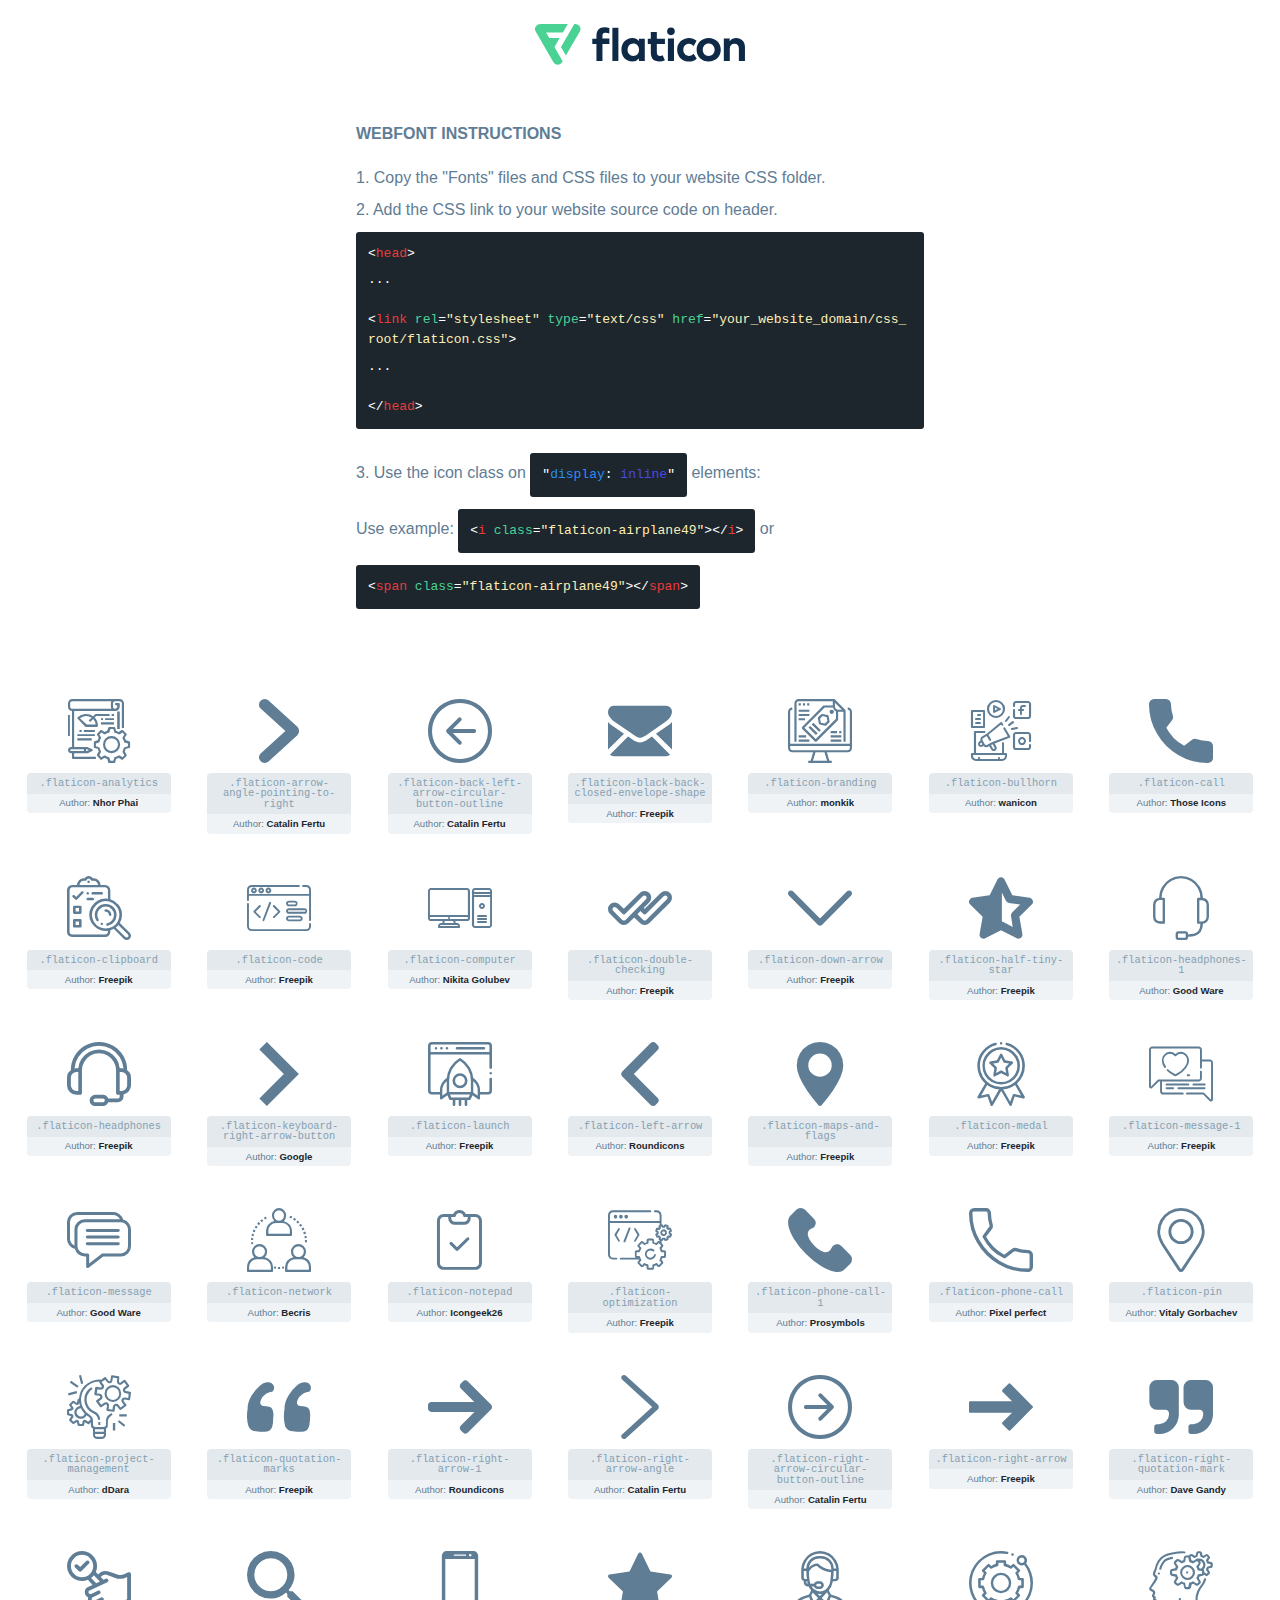
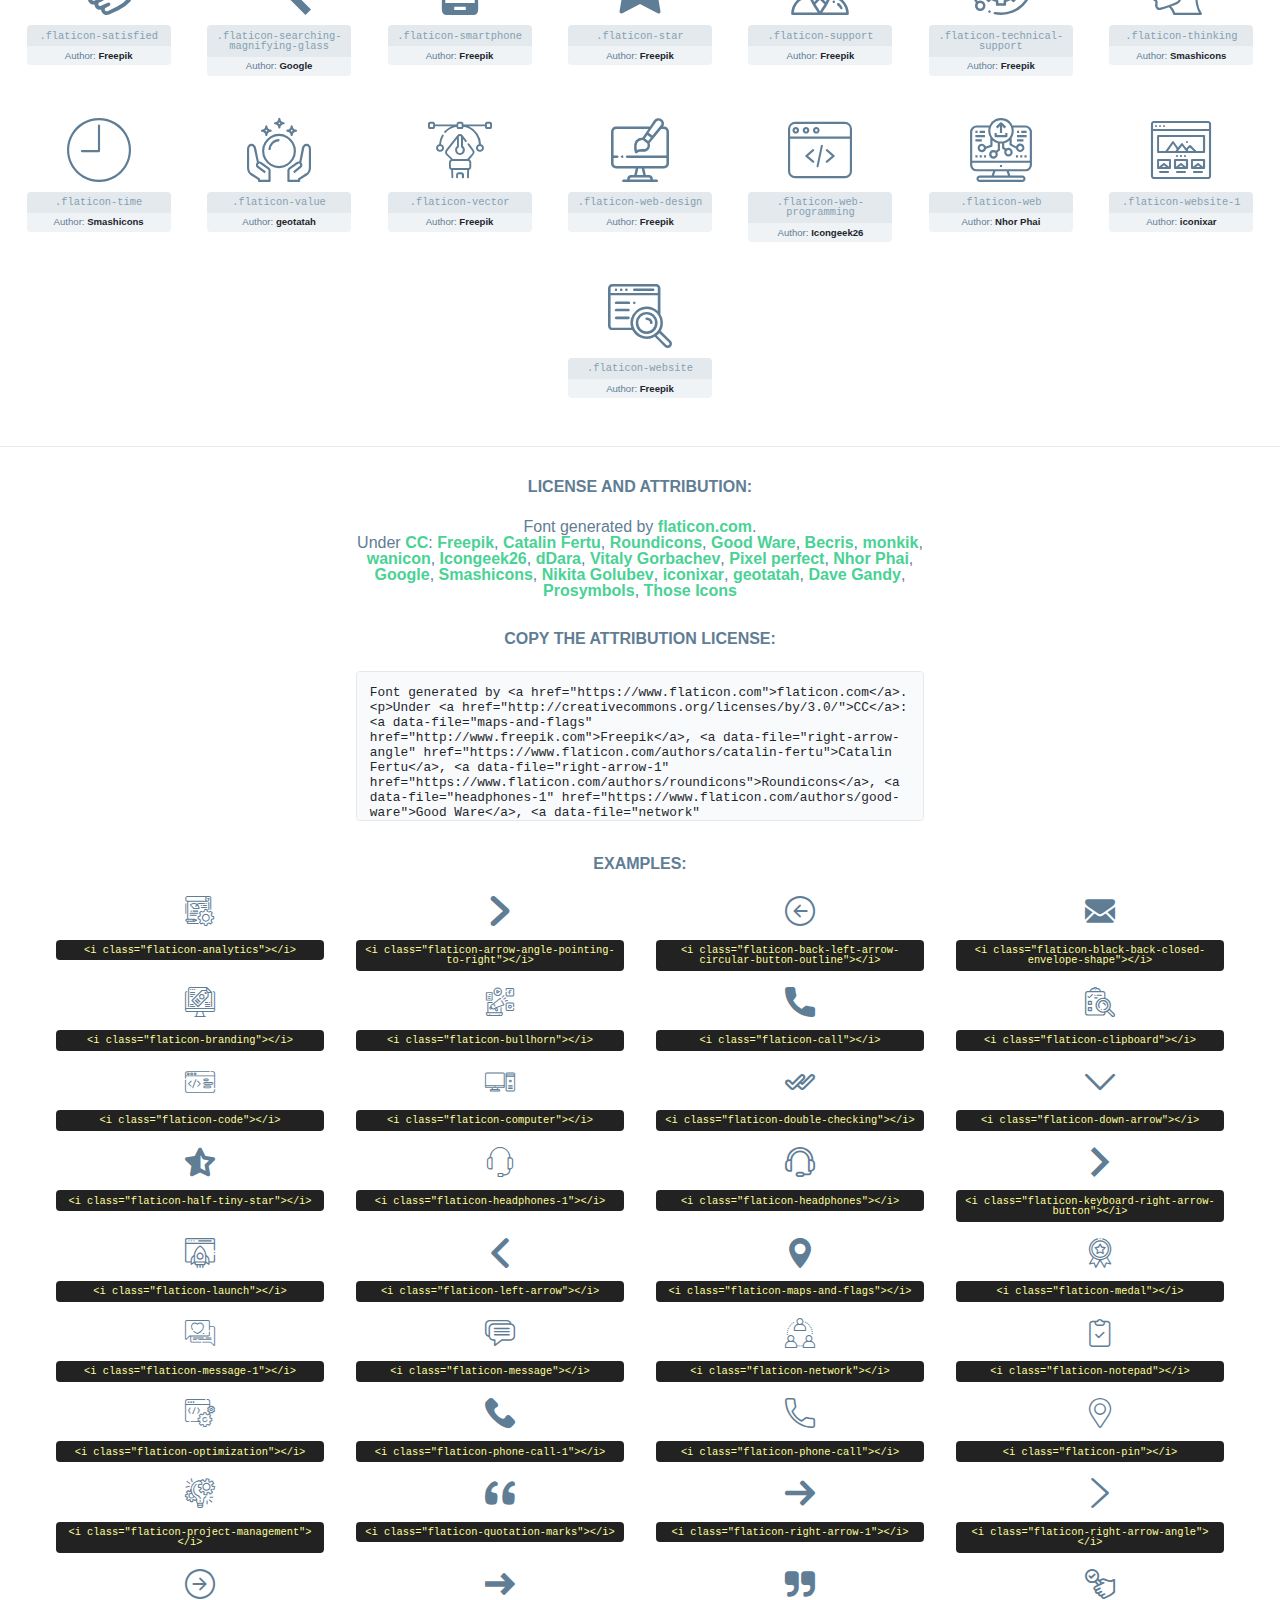
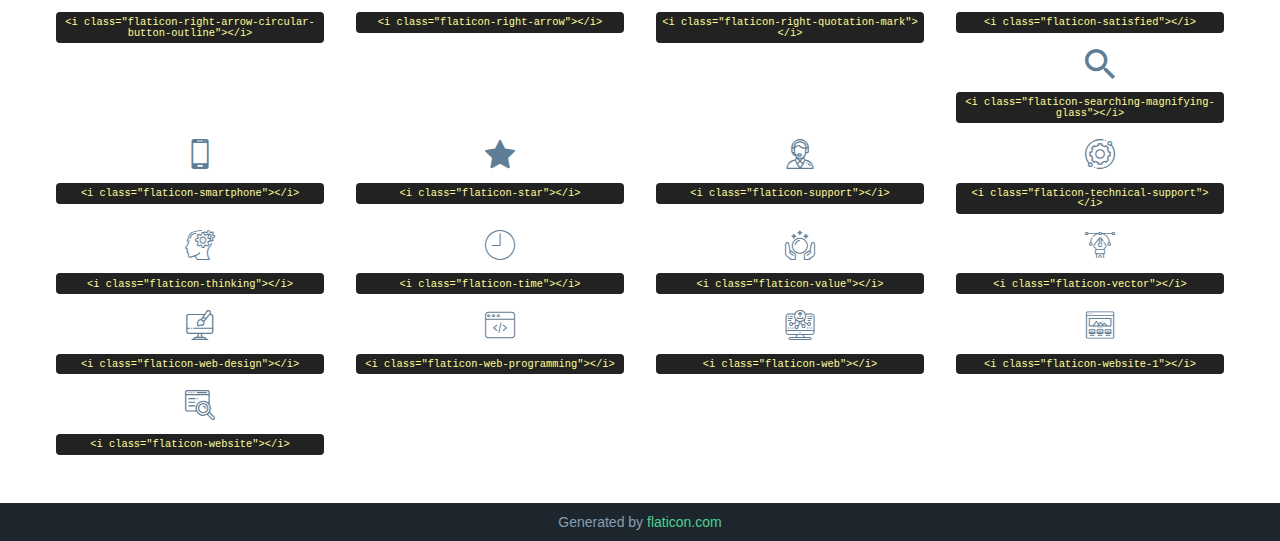
<file: docs/font/flaticon.html>
<!DOCTYPE html>
<html lang="en">
<head>
    <title>Flaticon Webfont</title>
    <link rel="stylesheet" type="text/css" href="flaticon.css"/>
    <meta charset="UTF-8">
    <style>
        html, body, div, span, applet, object, iframe,
        h1, h2, h3, h4, h5, h6, p, blockquote, pre,
        a, abbr, acronym, address, big, cite, code,
        del, dfn, em, img, ins, kbd, q, s, samp,
        small, strike, strong, sub, sup, tt, var,
        b, u, i, center,
        dl, dt, dd, ol, ul, li,
        fieldset, form, label, legend,
        table, caption, tbody, tfoot, thead, tr, th, td,
        article, aside, canvas, details, embed,
        figure, figcaption, footer, header, hgroup,
        menu, nav, output, ruby, section, summary,
        time, mark, audio, video {
            margin: 0;
            padding: 0;
            border: 0;
            font-size: 100%;
            font: inherit;
            vertical-align: baseline;
        }

        /* HTML5 display-role reset for older browsers */
        article, aside, details, figcaption, figure,
        footer, header, hgroup, menu, nav, section {
            display: block;
        }

        body {
            line-height: 1;
        }

        ol, ul {
            list-style: none;
        }

        blockquote, q {
            quotes: none;
        }

        blockquote:before, blockquote:after,
        q:before, q:after {
            content: '';
            content: none;
        }

        table {
            border-collapse: collapse;
            border-spacing: 0;
        }

        body {
            font-family: Helvetica, Arial, sans-serif;
            font-size: 16px;
            color: #5f7d95;
        }

        a {
            color: #4AD295;
            font-weight: bold;
            text-decoration: none;
        }

        * {
            -moz-box-sizing: border-box;
            -webkit-box-sizing: border-box;
            box-sizing: border-box;
            margin: 0;
            padding: 0;
        }

        [class^="flaticon-"]:before, [class*=" flaticon-"]:before, [class^="flaticon-"]:after, [class*=" flaticon-"]:after {
            font-family: Flaticon;
            font-size: 30px;
            font-style: normal;
            margin-left: 20px;
            color: #333;
        }

        .wrapper {
            max-width: 600px;
            margin: auto;
            padding: 0 1em;
        }

        .title {
            margin-bottom: 24px;
            text-transform: uppercase;
            font-weight: bold;
        }

        header {
            text-align: center;
            padding: 24px;
        }

        header .logo {
            width: 210px;
            height: auto;
            border: none;
            display: inline-block;
        }

        header strong {
            font-size: 28px;
            font-weight: 500;
            vertical-align: middle;
        }

        .demo {
            margin: 2em auto;
            line-height: 1.25em;
        }

        .demo ul li {
            margin-bottom: 12px;
        }

        .demo ul li code {
            background-color: #1D262D;
            border-radius: 3px;
            padding: 12px;
            display: inline-block;
            color: #fff;
            font-family: Consolas, Monaco, Lucida Console, Liberation Mono, DejaVu Sans Mono, Bitstream Vera Sans Mono, Courier New, monospace;
            font-weight: lighter;
            margin-top: 12px;
            font-size: 13px;
            word-break: break-all;
        }

        .demo ul li code .red {
            color: #EC3A3B;
        }

        .demo ul li code .green {
            color: #4AD295;
        }

        .demo ul li code .yellow {
            color: #FFEEB6;
        }

        .demo ul li code .blue {
            color: #2C8CF4;
        }

        .demo ul li code .purple {
            color: #4949E7;
        }

        .demo ul li code .dots {
            margin-top: 0.5em;
            display: block;
        }

        #glyphs {
            border-bottom: 1px solid #E3E9ED;
            padding: 2em 0;
            text-align: center;
        }

        .glyph {
            display: inline-block;
            width: 9em;
            margin: 1em;
            text-align: center;
            vertical-align: top;
            background: #FFF;
        }

        .glyph .flaticon {
            padding: 10px;
            display: block;
            font-family: "Flaticon";
            font-size: 64px;
            line-height: 1;
        }

        .glyph .flaticon:before {
            font-size: 64px;
            color: #5f7d95;
            margin-left: 0;
        }

        .class-name {
            font-size: 0.65em;
            background-color: #E3E9ED;
            color: #869FB2;
            border-radius: 4px 4px 0 0;
            padding: 0.5em;
            font-family: Consolas, Monaco, Lucida Console, Liberation Mono, DejaVu Sans Mono, Bitstream Vera Sans Mono, Courier New, monospace;
        }

        .author-name {
            font-size: 0.6em;
            background-color: #EFF3F6;
            border-top: 0;
            border-radius: 0 0 4px 4px;
            padding: 0.5em;
        }

        .author-name a {
            color: #1D262D;
        }

        .class-name:last-child {
            font-size: 10px;
            color: #888;
        }

        .class-name:last-child a {
            font-size: 10px;
            color: #555;
        }

        .glyph > input {
            display: block;
            width: 100px;
            margin: 5px auto;
            text-align: center;
            font-size: 12px;
            cursor: text;
        }

        .glyph > input.icon-input {
            font-family: "Flaticon";
            font-size: 16px;
            margin-bottom: 10px;
        }

        .attribution .title {
            margin-top: 2em;
        }

        .attribution textarea {
            background-color: #F8FAFB;
            color: #1D262D;
            padding: 1em;
            border: none;
            box-shadow: none;
            border: 1px solid #E3E9ED;
            border-radius: 4px;
            resize: none;
            width: 100%;
            height: 150px;
            font-size: 0.8em;
            font-family: Consolas, Monaco, Lucida Console, Liberation Mono, DejaVu Sans Mono, Bitstream Vera Sans Mono, Courier New, monospace;
            -webkit-appearance: none;
        }

        .attribution textarea:hover {
            border-color: #CFD9E0;
        }

        .attribution textarea:focus {
            border-color: #4AD295;
        }

        .iconsuse {
            margin: 2em auto;
            text-align: center;
            max-width: 1200px;
        }

        .iconsuse:after {
            content: '';
            display: table;
            clear: both;
        }

        .iconsuse .image {
            float: left;
            width: 25%;
            padding: 0 1em;
        }

        .iconsuse .image p {
            margin-bottom: 1em;
        }

        .iconsuse .image span {
            display: block;
            font-size: 0.65em;
            background-color: #222;
            color: #fff;
            border-radius: 4px;
            padding: 0.5em;
            color: #FFFF99;
            margin-top: 1em;
            font-family: Consolas, Monaco, Lucida Console, Liberation Mono, DejaVu Sans Mono, Bitstream Vera Sans Mono, Courier New, monospace;
        }

        .flaticon:before {
            color: #5f7d95;
        }

        #footer {
            text-align: center;
            background-color: #1D262D;
            color: #869FB2;
            padding: 12px;
            font-size: 14px;
        }

        #footer a {
            font-weight: normal;
        }

        @media (max-width: 960px) {
            .iconsuse .image {
                width: 50%;
            }
        }

        .preview {
            width: 100px;
            display: inline-block;
            margin: 10px;
        }

        .preview .inner {
            display: inline-block;
            width: 100%;
            text-align: center;
            background: #f5f5f5;
            -webkit-border-radius: 3px 3px 0 0;
            -moz-border-radius: 3px 3px 0 0;
            border-radius: 3px 3px 0 0;
        }

        .preview .inner  {
            line-height: 85px;
            font-size: 40px;
            color: #333;
        }

        .label {
            display: inline-block;
            width: 100%;
            box-sizing: border-box;
            padding: 5px;
            font-size: 10px;
            font-family: Monaco, monospace;
            color: #666;
            white-space: nowrap;
            overflow: hidden;
            text-overflow: ellipsis;
            background: #ddd;
            -webkit-border-radius: 0 0 3px 3px;
            -moz-border-radius: 0 0 3px 3px;
            border-radius: 0 0 3px 3px;
            color: #666;
        }
    </style>
</head>
<body>
    <header>
        <a href="https://www.flaticon.com/" target="_blank" class="logo">
            <svg xmlns="http://www.w3.org/2000/svg" viewBox="0 0 394.3 76.5">
                <path d="M156.6,69.4H145.3V7.1h11.3Z" style="fill:#0e2a47"/>
                <path d="M206.2,69.4h-11V64.8a15.4,15.4,0,0,1-12.6,5.7c-11.6,0-20.3-9.5-20.3-22.1s8.8-22.1,20.3-22.1a15.4,15.4,0,0,1,12.6,5.8V27.5h11Zm-32.4-21c0,6.4,4.2,11.6,10.8,11.6s10.8-4.9,10.8-11.6-4.4-11.6-10.8-11.6S173.9,42,173.9,48.4Z"
                      style="fill:#0e2a47"/>
                <path d="M262.5,13.7a7.2,7.2,0,0,1-14.4,0,7.2,7.2,0,1,1,14.4,0ZM261,69.4H249.6v-42H261Z"
                      style="fill:#0e2a47"/>
                <path id="_Trazado_" data-name="&lt;Trazado&gt;"
                      d="M139.6,17.8a16.6,16.6,0,0,0-8-1.4c-3.2.4-4.9,2-4.9,5.9v5.1h13V37.5h-13v32H115.4v-32h-7.8v-10h7.8V22.2c0-9.9,5.2-16.3,15-16.3a23.4,23.4,0,0,1,9.3,1.8Z"
                      style="fill:#0e2a47"/>
                <path d="M235.1,60c-3.5,0-6.3-1.9-6.3-7.1V37.5H244v-10H228.8V15H217.5V27.5h-5.7v10h5.7V53.7c0,10.9,5.3,16.8,15.7,16.8A22.9,22.9,0,0,0,244,68l-4.3-9.1A12.3,12.3,0,0,1,235.1,60Z"
                      style="fill:#0e2a47"/>
                <path d="M348.9,48.4c0,12.6-9.7,22.1-22.7,22.1s-22.7-9.4-22.7-22.1,9.6-22.1,22.7-22.1S348.9,35.8,348.9,48.4Zm-33.9,0c0,6.8,4.8,11.6,11.1,11.6s11.2-4.8,11.2-11.6-4.8-11.6-11.2-11.6S315.1,41.6,315.1,48.4Z"
                      style="fill:#0e2a47"/>
                <path d="M394.3,42.7V69.4H382.9V46.3c0-6.1-3-9.4-8.2-9.4s-8.9,3.2-8.9,9.5v23H354.6v-42h11v4.9c3-4.5,7.6-6.1,12.3-6.1C387.5,26.3,394.3,33,394.3,42.7Z"
                      style="fill:#0e2a47"/>
                <path d="M298,55.7h0a12.4,12.4,0,0,1-8.2,4.2h-.9l-1.8-.2a10,10,0,0,1-7.4-5.6,13.2,13.2,0,0,1-1.2-5.8,13,13,0,0,1,1.3-5.9,10.1,10.1,0,0,1,7.5-5.5h2.4a11.7,11.7,0,0,1,8.3,4.2l5.5-9.6a19.9,19.9,0,0,0-8.1-4.3,23.4,23.4,0,0,0-6.1-.8,25.2,25.2,0,0,0-7.5,1.1,20.9,20.9,0,0,0-8,4.6,21.9,21.9,0,0,0-6.8,16.4,21.9,21.9,0,0,0,6.7,16.3,20.9,20.9,0,0,0,8,4.6,25.2,25.2,0,0,0,7.7,1.2,23.6,23.6,0,0,0,6.2-.8,20,20,0,0,0,8.1-4.4Z"
                      style="fill:#0e2a47"/>
                <path d="M46.3,26.5H26.9L20.8,16H52.4L61.6,0H9.4A9.3,9.3,0,0,0,1.3,4.7a9.3,9.3,0,0,0,0,9.4L34.6,71.8a9.4,9.4,0,0,0,16.2,0l1.1-1.9L36.6,43.3Z"
                      style="fill:#4ad295"/>
                <path d="M84.2,4.7A9.3,9.3,0,0,0,76.1,0H73.8l-25,43.3,9.2,16L84.2,14A9.3,9.3,0,0,0,84.2,4.7Z"
                      style="fill:#4ad295"/>
            </svg>
        </a>
    </header>
    <section class="demo wrapper">

        <p class="title">Webfont Instructions</p>

        <ul>
            <li>
                <span class="num">1. </span>Copy the "Fonts" files and CSS files to your website CSS folder.
            </li>
            <li>
                <span class="num">2. </span>Add the CSS link to your website source code on header.
                <code class="big">
                    &lt;<span class="red">head</span>&gt;
                    <br/><span class="dots">...</span>
                    <br/>&lt;<span class="red">link</span> <span class="green">rel</span>=<span
                        class="yellow">"stylesheet"</span> <span class="green">type</span>=<span
                        class="yellow">"text/css"</span> <span class="green">href</span>=<span class="yellow">"your_website_domain/css_root/flaticon.css"</span>&gt;
                    <br/><span class="dots">...</span>
                    <br/>&lt;/<span class="red">head</span>&gt;
                </code>
            </li>

            <li>
                <p>
                    <span class="num">3. </span>Use the icon class on <code>"<span class="blue">display</span>:<span
                        class="purple"> inline</span>"</code> elements:
                    <br/>
                    Use example: <code>&lt;<span class="red">i</span> <span class="green">class</span>=<span class="yellow">&quot;flaticon-airplane49&quot;</span>&gt;&lt;/<span
                        class="red">i</span>&gt;</code> or <code>&lt;<span class="red">span</span> <span
                        class="green">class</span>=<span class="yellow">&quot;flaticon-airplane49&quot;</span>&gt;&lt;/<span
                        class="red">span</span>&gt;</code>
            </li>
        </ul>

    </section>
    <section id="glyphs">
            <div class="glyph">
                <i class="flaticon flaticon-analytics"></i>
                <div class="class-name">.flaticon-analytics</div>
                <div class="author-name">Author: <a data-file="analytics" href="https://www.flaticon.com/authors/nhor-phai">Nhor Phai</a> </div>
            </div>

            <div class="glyph">
                <i class="flaticon flaticon-arrow-angle-pointing-to-right"></i>
                <div class="class-name">.flaticon-arrow-angle-pointing-to-right</div>
                <div class="author-name">Author: <a data-file="arrow-angle-pointing-to-right" href="https://www.flaticon.com/authors/catalin-fertu">Catalin Fertu</a> </div>
            </div>

            <div class="glyph">
                <i class="flaticon flaticon-back-left-arrow-circular-button-outline"></i>
                <div class="class-name">.flaticon-back-left-arrow-circular-button-outline</div>
                <div class="author-name">Author: <a data-file="back-left-arrow-circular-button-outline" href="https://www.flaticon.com/authors/catalin-fertu">Catalin Fertu</a> </div>
            </div>

            <div class="glyph">
                <i class="flaticon flaticon-black-back-closed-envelope-shape"></i>
                <div class="class-name">.flaticon-black-back-closed-envelope-shape</div>
                <div class="author-name">Author: <a data-file="black-back-closed-envelope-shape" href="http://www.freepik.com">Freepik</a> </div>
            </div>

            <div class="glyph">
                <i class="flaticon flaticon-branding"></i>
                <div class="class-name">.flaticon-branding</div>
                <div class="author-name">Author: <a data-file="branding" href="https://www.flaticon.com/authors/monkik">monkik</a> </div>
            </div>

            <div class="glyph">
                <i class="flaticon flaticon-bullhorn"></i>
                <div class="class-name">.flaticon-bullhorn</div>
                <div class="author-name">Author: <a data-file="bullhorn" href="https://www.flaticon.com/authors/wanicon">wanicon</a> </div>
            </div>

            <div class="glyph">
                <i class="flaticon flaticon-call"></i>
                <div class="class-name">.flaticon-call</div>
                <div class="author-name">Author: <a data-file="call" href="https://www.flaticon.com/authors/those-icons">Those Icons</a> </div>
            </div>

            <div class="glyph">
                <i class="flaticon flaticon-clipboard"></i>
                <div class="class-name">.flaticon-clipboard</div>
                <div class="author-name">Author: <a data-file="clipboard" href="http://www.freepik.com">Freepik</a> </div>
            </div>

            <div class="glyph">
                <i class="flaticon flaticon-code"></i>
                <div class="class-name">.flaticon-code</div>
                <div class="author-name">Author: <a data-file="code" href="http://www.freepik.com">Freepik</a> </div>
            </div>

            <div class="glyph">
                <i class="flaticon flaticon-computer"></i>
                <div class="class-name">.flaticon-computer</div>
                <div class="author-name">Author: <a data-file="computer" href="https://www.flaticon.com/authors/nikita-golubev">Nikita Golubev</a> </div>
            </div>

            <div class="glyph">
                <i class="flaticon flaticon-double-checking"></i>
                <div class="class-name">.flaticon-double-checking</div>
                <div class="author-name">Author: <a data-file="double-checking" href="http://www.freepik.com">Freepik</a> </div>
            </div>

            <div class="glyph">
                <i class="flaticon flaticon-down-arrow"></i>
                <div class="class-name">.flaticon-down-arrow</div>
                <div class="author-name">Author: <a data-file="down-arrow" href="http://www.freepik.com">Freepik</a> </div>
            </div>

            <div class="glyph">
                <i class="flaticon flaticon-half-tiny-star"></i>
                <div class="class-name">.flaticon-half-tiny-star</div>
                <div class="author-name">Author: <a data-file="half-tiny-star" href="http://www.freepik.com">Freepik</a> </div>
            </div>

            <div class="glyph">
                <i class="flaticon flaticon-headphones-1"></i>
                <div class="class-name">.flaticon-headphones-1</div>
                <div class="author-name">Author: <a data-file="headphones-1" href="https://www.flaticon.com/authors/good-ware">Good Ware</a> </div>
            </div>

            <div class="glyph">
                <i class="flaticon flaticon-headphones"></i>
                <div class="class-name">.flaticon-headphones</div>
                <div class="author-name">Author: <a data-file="headphones" href="http://www.freepik.com">Freepik</a> </div>
            </div>

            <div class="glyph">
                <i class="flaticon flaticon-keyboard-right-arrow-button"></i>
                <div class="class-name">.flaticon-keyboard-right-arrow-button</div>
                <div class="author-name">Author: <a data-file="keyboard-right-arrow-button" href="https://www.flaticon.com/authors/google">Google</a> </div>
            </div>

            <div class="glyph">
                <i class="flaticon flaticon-launch"></i>
                <div class="class-name">.flaticon-launch</div>
                <div class="author-name">Author: <a data-file="launch" href="http://www.freepik.com">Freepik</a> </div>
            </div>

            <div class="glyph">
                <i class="flaticon flaticon-left-arrow"></i>
                <div class="class-name">.flaticon-left-arrow</div>
                <div class="author-name">Author: <a data-file="left-arrow" href="https://www.flaticon.com/authors/roundicons">Roundicons</a> </div>
            </div>

            <div class="glyph">
                <i class="flaticon flaticon-maps-and-flags"></i>
                <div class="class-name">.flaticon-maps-and-flags</div>
                <div class="author-name">Author: <a data-file="maps-and-flags" href="http://www.freepik.com">Freepik</a> </div>
            </div>

            <div class="glyph">
                <i class="flaticon flaticon-medal"></i>
                <div class="class-name">.flaticon-medal</div>
                <div class="author-name">Author: <a data-file="medal" href="http://www.freepik.com">Freepik</a> </div>
            </div>

            <div class="glyph">
                <i class="flaticon flaticon-message-1"></i>
                <div class="class-name">.flaticon-message-1</div>
                <div class="author-name">Author: <a data-file="message-1" href="http://www.freepik.com">Freepik</a> </div>
            </div>

            <div class="glyph">
                <i class="flaticon flaticon-message"></i>
                <div class="class-name">.flaticon-message</div>
                <div class="author-name">Author: <a data-file="message" href="https://www.flaticon.com/authors/good-ware">Good Ware</a> </div>
            </div>

            <div class="glyph">
                <i class="flaticon flaticon-network"></i>
                <div class="class-name">.flaticon-network</div>
                <div class="author-name">Author: <a data-file="network" href="https://www.flaticon.com/authors/becris">Becris</a> </div>
            </div>

            <div class="glyph">
                <i class="flaticon flaticon-notepad"></i>
                <div class="class-name">.flaticon-notepad</div>
                <div class="author-name">Author: <a data-file="notepad" href="https://www.flaticon.com/authors/icongeek26">Icongeek26</a> </div>
            </div>

            <div class="glyph">
                <i class="flaticon flaticon-optimization"></i>
                <div class="class-name">.flaticon-optimization</div>
                <div class="author-name">Author: <a data-file="optimization" href="http://www.freepik.com">Freepik</a> </div>
            </div>

            <div class="glyph">
                <i class="flaticon flaticon-phone-call-1"></i>
                <div class="class-name">.flaticon-phone-call-1</div>
                <div class="author-name">Author: <a data-file="phone-call-1" href="https://www.flaticon.com/authors/prosymbols">Prosymbols</a> </div>
            </div>

            <div class="glyph">
                <i class="flaticon flaticon-phone-call"></i>
                <div class="class-name">.flaticon-phone-call</div>
                <div class="author-name">Author: <a data-file="phone-call" href="https://www.flaticon.com/authors/pixel-perfect">Pixel perfect</a> </div>
            </div>

            <div class="glyph">
                <i class="flaticon flaticon-pin"></i>
                <div class="class-name">.flaticon-pin</div>
                <div class="author-name">Author: <a data-file="pin" href="https://www.flaticon.com/authors/vitaly-gorbachev">Vitaly Gorbachev</a> </div>
            </div>

            <div class="glyph">
                <i class="flaticon flaticon-project-management"></i>
                <div class="class-name">.flaticon-project-management</div>
                <div class="author-name">Author: <a data-file="project-management" href="https://www.flaticon.com/authors/ddara">dDara</a> </div>
            </div>

            <div class="glyph">
                <i class="flaticon flaticon-quotation-marks"></i>
                <div class="class-name">.flaticon-quotation-marks</div>
                <div class="author-name">Author: <a data-file="quotation-marks" href="http://www.freepik.com">Freepik</a> </div>
            </div>

            <div class="glyph">
                <i class="flaticon flaticon-right-arrow-1"></i>
                <div class="class-name">.flaticon-right-arrow-1</div>
                <div class="author-name">Author: <a data-file="right-arrow-1" href="https://www.flaticon.com/authors/roundicons">Roundicons</a> </div>
            </div>

            <div class="glyph">
                <i class="flaticon flaticon-right-arrow-angle"></i>
                <div class="class-name">.flaticon-right-arrow-angle</div>
                <div class="author-name">Author: <a data-file="right-arrow-angle" href="https://www.flaticon.com/authors/catalin-fertu">Catalin Fertu</a> </div>
            </div>

            <div class="glyph">
                <i class="flaticon flaticon-right-arrow-circular-button-outline"></i>
                <div class="class-name">.flaticon-right-arrow-circular-button-outline</div>
                <div class="author-name">Author: <a data-file="right-arrow-circular-button-outline" href="https://www.flaticon.com/authors/catalin-fertu">Catalin Fertu</a> </div>
            </div>

            <div class="glyph">
                <i class="flaticon flaticon-right-arrow"></i>
                <div class="class-name">.flaticon-right-arrow</div>
                <div class="author-name">Author: <a data-file="right-arrow" href="http://www.freepik.com">Freepik</a> </div>
            </div>

            <div class="glyph">
                <i class="flaticon flaticon-right-quotation-mark"></i>
                <div class="class-name">.flaticon-right-quotation-mark</div>
                <div class="author-name">Author: <a data-file="right-quotation-mark" href="https://www.flaticon.com/authors/dave-gandy">Dave Gandy</a> </div>
            </div>

            <div class="glyph">
                <i class="flaticon flaticon-satisfied"></i>
                <div class="class-name">.flaticon-satisfied</div>
                <div class="author-name">Author: <a data-file="satisfied" href="http://www.freepik.com">Freepik</a> </div>
            </div>

            <div class="glyph">
                <i class="flaticon flaticon-searching-magnifying-glass"></i>
                <div class="class-name">.flaticon-searching-magnifying-glass</div>
                <div class="author-name">Author: <a data-file="searching-magnifying-glass" href="https://www.flaticon.com/authors/google">Google</a> </div>
            </div>

            <div class="glyph">
                <i class="flaticon flaticon-smartphone"></i>
                <div class="class-name">.flaticon-smartphone</div>
                <div class="author-name">Author: <a data-file="smartphone" href="http://www.freepik.com">Freepik</a> </div>
            </div>

            <div class="glyph">
                <i class="flaticon flaticon-star"></i>
                <div class="class-name">.flaticon-star</div>
                <div class="author-name">Author: <a data-file="star" href="http://www.freepik.com">Freepik</a> </div>
            </div>

            <div class="glyph">
                <i class="flaticon flaticon-support"></i>
                <div class="class-name">.flaticon-support</div>
                <div class="author-name">Author: <a data-file="support" href="http://www.freepik.com">Freepik</a> </div>
            </div>

            <div class="glyph">
                <i class="flaticon flaticon-technical-support"></i>
                <div class="class-name">.flaticon-technical-support</div>
                <div class="author-name">Author: <a data-file="technical-support" href="http://www.freepik.com">Freepik</a> </div>
            </div>

            <div class="glyph">
                <i class="flaticon flaticon-thinking"></i>
                <div class="class-name">.flaticon-thinking</div>
                <div class="author-name">Author: <a data-file="thinking" href="https://www.flaticon.com/authors/smashicons">Smashicons</a> </div>
            </div>

            <div class="glyph">
                <i class="flaticon flaticon-time"></i>
                <div class="class-name">.flaticon-time</div>
                <div class="author-name">Author: <a data-file="time" href="https://www.flaticon.com/authors/smashicons">Smashicons</a> </div>
            </div>

            <div class="glyph">
                <i class="flaticon flaticon-value"></i>
                <div class="class-name">.flaticon-value</div>
                <div class="author-name">Author: <a data-file="value" href="https://www.flaticon.com/authors/geotatah">geotatah</a> </div>
            </div>

            <div class="glyph">
                <i class="flaticon flaticon-vector"></i>
                <div class="class-name">.flaticon-vector</div>
                <div class="author-name">Author: <a data-file="vector" href="http://www.freepik.com">Freepik</a> </div>
            </div>

            <div class="glyph">
                <i class="flaticon flaticon-web-design"></i>
                <div class="class-name">.flaticon-web-design</div>
                <div class="author-name">Author: <a data-file="web-design" href="http://www.freepik.com">Freepik</a> </div>
            </div>

            <div class="glyph">
                <i class="flaticon flaticon-web-programming"></i>
                <div class="class-name">.flaticon-web-programming</div>
                <div class="author-name">Author: <a data-file="web-programming" href="https://www.flaticon.com/authors/icongeek26">Icongeek26</a> </div>
            </div>

            <div class="glyph">
                <i class="flaticon flaticon-web"></i>
                <div class="class-name">.flaticon-web</div>
                <div class="author-name">Author: <a data-file="web" href="https://www.flaticon.com/authors/nhor-phai">Nhor Phai</a> </div>
            </div>

            <div class="glyph">
                <i class="flaticon flaticon-website-1"></i>
                <div class="class-name">.flaticon-website-1</div>
                <div class="author-name">Author: <a data-file="website-1" href="https://www.flaticon.com/authors/iconixar">iconixar</a> </div>
            </div>

            <div class="glyph">
                <i class="flaticon flaticon-website"></i>
                <div class="class-name">.flaticon-website</div>
                <div class="author-name">Author: <a data-file="website" href="http://www.freepik.com">Freepik</a> </div>
            </div>

    </section>

    <section class="attribution wrapper"   style="text-align:center;">

        <div class="title">License and attribution:</div><div class="attrDiv">Font generated by <a href="https://www.flaticon.com">flaticon.com</a>. <div><p>Under <a href="http://creativecommons.org/licenses/by/3.0/">CC</a>: <a data-file="maps-and-flags" href="http://www.freepik.com">Freepik</a>, <a data-file="right-arrow-angle" href="https://www.flaticon.com/authors/catalin-fertu">Catalin Fertu</a>, <a data-file="right-arrow-1" href="https://www.flaticon.com/authors/roundicons">Roundicons</a>, <a data-file="headphones-1" href="https://www.flaticon.com/authors/good-ware">Good Ware</a>, <a data-file="network" href="https://www.flaticon.com/authors/becris">Becris</a>, <a data-file="branding" href="https://www.flaticon.com/authors/monkik">monkik</a>, <a data-file="bullhorn" href="https://www.flaticon.com/authors/wanicon">wanicon</a>, <a data-file="notepad" href="https://www.flaticon.com/authors/icongeek26">Icongeek26</a>, <a data-file="project-management" href="https://www.flaticon.com/authors/ddara">dDara</a>, <a data-file="pin" href="https://www.flaticon.com/authors/vitaly-gorbachev">Vitaly Gorbachev</a>, <a data-file="phone-call" href="https://www.flaticon.com/authors/pixel-perfect">Pixel perfect</a>, <a data-file="web" href="https://www.flaticon.com/authors/nhor-phai">Nhor Phai</a>, <a data-file="searching-magnifying-glass" href="https://www.flaticon.com/authors/google">Google</a>, <a data-file="thinking" href="https://www.flaticon.com/authors/smashicons">Smashicons</a>, <a data-file="computer" href="https://www.flaticon.com/authors/nikita-golubev">Nikita Golubev</a>, <a data-file="website-1" href="https://www.flaticon.com/authors/iconixar">iconixar</a>, <a data-file="value" href="https://www.flaticon.com/authors/geotatah">geotatah</a>, <a data-file="right-quotation-mark" href="https://www.flaticon.com/authors/dave-gandy">Dave Gandy</a>, <a data-file="phone-call-1" href="https://www.flaticon.com/authors/prosymbols">Prosymbols</a>, <a data-file="call" href="https://www.flaticon.com/authors/those-icons">Those Icons</a></p>  </div>
        </div>
        <div class="title">Copy the Attribution License:</div>

        <textarea onclick="this.focus();this.select();">Font generated by &lt;a href=&quot;https://www.flaticon.com&quot;&gt;flaticon.com&lt;/a&gt;. <p>Under <a href="http://creativecommons.org/licenses/by/3.0/">CC</a>: <a data-file="maps-and-flags" href="http://www.freepik.com">Freepik</a>, <a data-file="right-arrow-angle" href="https://www.flaticon.com/authors/catalin-fertu">Catalin Fertu</a>, <a data-file="right-arrow-1" href="https://www.flaticon.com/authors/roundicons">Roundicons</a>, <a data-file="headphones-1" href="https://www.flaticon.com/authors/good-ware">Good Ware</a>, <a data-file="network" href="https://www.flaticon.com/authors/becris">Becris</a>, <a data-file="branding" href="https://www.flaticon.com/authors/monkik">monkik</a>, <a data-file="bullhorn" href="https://www.flaticon.com/authors/wanicon">wanicon</a>, <a data-file="notepad" href="https://www.flaticon.com/authors/icongeek26">Icongeek26</a>, <a data-file="project-management" href="https://www.flaticon.com/authors/ddara">dDara</a>, <a data-file="pin" href="https://www.flaticon.com/authors/vitaly-gorbachev">Vitaly Gorbachev</a>, <a data-file="phone-call" href="https://www.flaticon.com/authors/pixel-perfect">Pixel perfect</a>, <a data-file="web" href="https://www.flaticon.com/authors/nhor-phai">Nhor Phai</a>, <a data-file="searching-magnifying-glass" href="https://www.flaticon.com/authors/google">Google</a>, <a data-file="thinking" href="https://www.flaticon.com/authors/smashicons">Smashicons</a>, <a data-file="computer" href="https://www.flaticon.com/authors/nikita-golubev">Nikita Golubev</a>, <a data-file="website-1" href="https://www.flaticon.com/authors/iconixar">iconixar</a>, <a data-file="value" href="https://www.flaticon.com/authors/geotatah">geotatah</a>, <a data-file="right-quotation-mark" href="https://www.flaticon.com/authors/dave-gandy">Dave Gandy</a>, <a data-file="phone-call-1" href="https://www.flaticon.com/authors/prosymbols">Prosymbols</a>, <a data-file="call" href="https://www.flaticon.com/authors/those-icons">Those Icons</a></p> 
        </textarea>

    </section>

    <section class="iconsuse">

        <div class="title">Examples:</div>
            <div class="image">
                <p>
                    <i class="flaticon flaticon-analytics"></i>
                    <span>&lt;i class=&quot;flaticon-analytics&quot;&gt;&lt;/i&gt;</span>
                </p>
            </div>
            <div class="image">
                <p>
                    <i class="flaticon flaticon-arrow-angle-pointing-to-right"></i>
                    <span>&lt;i class=&quot;flaticon-arrow-angle-pointing-to-right&quot;&gt;&lt;/i&gt;</span>
                </p>
            </div>
            <div class="image">
                <p>
                    <i class="flaticon flaticon-back-left-arrow-circular-button-outline"></i>
                    <span>&lt;i class=&quot;flaticon-back-left-arrow-circular-button-outline&quot;&gt;&lt;/i&gt;</span>
                </p>
            </div>
            <div class="image">
                <p>
                    <i class="flaticon flaticon-black-back-closed-envelope-shape"></i>
                    <span>&lt;i class=&quot;flaticon-black-back-closed-envelope-shape&quot;&gt;&lt;/i&gt;</span>
                </p>
            </div>
            <div class="image">
                <p>
                    <i class="flaticon flaticon-branding"></i>
                    <span>&lt;i class=&quot;flaticon-branding&quot;&gt;&lt;/i&gt;</span>
                </p>
            </div>
            <div class="image">
                <p>
                    <i class="flaticon flaticon-bullhorn"></i>
                    <span>&lt;i class=&quot;flaticon-bullhorn&quot;&gt;&lt;/i&gt;</span>
                </p>
            </div>
            <div class="image">
                <p>
                    <i class="flaticon flaticon-call"></i>
                    <span>&lt;i class=&quot;flaticon-call&quot;&gt;&lt;/i&gt;</span>
                </p>
            </div>
            <div class="image">
                <p>
                    <i class="flaticon flaticon-clipboard"></i>
                    <span>&lt;i class=&quot;flaticon-clipboard&quot;&gt;&lt;/i&gt;</span>
                </p>
            </div>
            <div class="image">
                <p>
                    <i class="flaticon flaticon-code"></i>
                    <span>&lt;i class=&quot;flaticon-code&quot;&gt;&lt;/i&gt;</span>
                </p>
            </div>
            <div class="image">
                <p>
                    <i class="flaticon flaticon-computer"></i>
                    <span>&lt;i class=&quot;flaticon-computer&quot;&gt;&lt;/i&gt;</span>
                </p>
            </div>
            <div class="image">
                <p>
                    <i class="flaticon flaticon-double-checking"></i>
                    <span>&lt;i class=&quot;flaticon-double-checking&quot;&gt;&lt;/i&gt;</span>
                </p>
            </div>
            <div class="image">
                <p>
                    <i class="flaticon flaticon-down-arrow"></i>
                    <span>&lt;i class=&quot;flaticon-down-arrow&quot;&gt;&lt;/i&gt;</span>
                </p>
            </div>
            <div class="image">
                <p>
                    <i class="flaticon flaticon-half-tiny-star"></i>
                    <span>&lt;i class=&quot;flaticon-half-tiny-star&quot;&gt;&lt;/i&gt;</span>
                </p>
            </div>
            <div class="image">
                <p>
                    <i class="flaticon flaticon-headphones-1"></i>
                    <span>&lt;i class=&quot;flaticon-headphones-1&quot;&gt;&lt;/i&gt;</span>
                </p>
            </div>
            <div class="image">
                <p>
                    <i class="flaticon flaticon-headphones"></i>
                    <span>&lt;i class=&quot;flaticon-headphones&quot;&gt;&lt;/i&gt;</span>
                </p>
            </div>
            <div class="image">
                <p>
                    <i class="flaticon flaticon-keyboard-right-arrow-button"></i>
                    <span>&lt;i class=&quot;flaticon-keyboard-right-arrow-button&quot;&gt;&lt;/i&gt;</span>
                </p>
            </div>
            <div class="image">
                <p>
                    <i class="flaticon flaticon-launch"></i>
                    <span>&lt;i class=&quot;flaticon-launch&quot;&gt;&lt;/i&gt;</span>
                </p>
            </div>
            <div class="image">
                <p>
                    <i class="flaticon flaticon-left-arrow"></i>
                    <span>&lt;i class=&quot;flaticon-left-arrow&quot;&gt;&lt;/i&gt;</span>
                </p>
            </div>
            <div class="image">
                <p>
                    <i class="flaticon flaticon-maps-and-flags"></i>
                    <span>&lt;i class=&quot;flaticon-maps-and-flags&quot;&gt;&lt;/i&gt;</span>
                </p>
            </div>
            <div class="image">
                <p>
                    <i class="flaticon flaticon-medal"></i>
                    <span>&lt;i class=&quot;flaticon-medal&quot;&gt;&lt;/i&gt;</span>
                </p>
            </div>
            <div class="image">
                <p>
                    <i class="flaticon flaticon-message-1"></i>
                    <span>&lt;i class=&quot;flaticon-message-1&quot;&gt;&lt;/i&gt;</span>
                </p>
            </div>
            <div class="image">
                <p>
                    <i class="flaticon flaticon-message"></i>
                    <span>&lt;i class=&quot;flaticon-message&quot;&gt;&lt;/i&gt;</span>
                </p>
            </div>
            <div class="image">
                <p>
                    <i class="flaticon flaticon-network"></i>
                    <span>&lt;i class=&quot;flaticon-network&quot;&gt;&lt;/i&gt;</span>
                </p>
            </div>
            <div class="image">
                <p>
                    <i class="flaticon flaticon-notepad"></i>
                    <span>&lt;i class=&quot;flaticon-notepad&quot;&gt;&lt;/i&gt;</span>
                </p>
            </div>
            <div class="image">
                <p>
                    <i class="flaticon flaticon-optimization"></i>
                    <span>&lt;i class=&quot;flaticon-optimization&quot;&gt;&lt;/i&gt;</span>
                </p>
            </div>
            <div class="image">
                <p>
                    <i class="flaticon flaticon-phone-call-1"></i>
                    <span>&lt;i class=&quot;flaticon-phone-call-1&quot;&gt;&lt;/i&gt;</span>
                </p>
            </div>
            <div class="image">
                <p>
                    <i class="flaticon flaticon-phone-call"></i>
                    <span>&lt;i class=&quot;flaticon-phone-call&quot;&gt;&lt;/i&gt;</span>
                </p>
            </div>
            <div class="image">
                <p>
                    <i class="flaticon flaticon-pin"></i>
                    <span>&lt;i class=&quot;flaticon-pin&quot;&gt;&lt;/i&gt;</span>
                </p>
            </div>
            <div class="image">
                <p>
                    <i class="flaticon flaticon-project-management"></i>
                    <span>&lt;i class=&quot;flaticon-project-management&quot;&gt;&lt;/i&gt;</span>
                </p>
            </div>
            <div class="image">
                <p>
                    <i class="flaticon flaticon-quotation-marks"></i>
                    <span>&lt;i class=&quot;flaticon-quotation-marks&quot;&gt;&lt;/i&gt;</span>
                </p>
            </div>
            <div class="image">
                <p>
                    <i class="flaticon flaticon-right-arrow-1"></i>
                    <span>&lt;i class=&quot;flaticon-right-arrow-1&quot;&gt;&lt;/i&gt;</span>
                </p>
            </div>
            <div class="image">
                <p>
                    <i class="flaticon flaticon-right-arrow-angle"></i>
                    <span>&lt;i class=&quot;flaticon-right-arrow-angle&quot;&gt;&lt;/i&gt;</span>
                </p>
            </div>
            <div class="image">
                <p>
                    <i class="flaticon flaticon-right-arrow-circular-button-outline"></i>
                    <span>&lt;i class=&quot;flaticon-right-arrow-circular-button-outline&quot;&gt;&lt;/i&gt;</span>
                </p>
            </div>
            <div class="image">
                <p>
                    <i class="flaticon flaticon-right-arrow"></i>
                    <span>&lt;i class=&quot;flaticon-right-arrow&quot;&gt;&lt;/i&gt;</span>
                </p>
            </div>
            <div class="image">
                <p>
                    <i class="flaticon flaticon-right-quotation-mark"></i>
                    <span>&lt;i class=&quot;flaticon-right-quotation-mark&quot;&gt;&lt;/i&gt;</span>
                </p>
            </div>
            <div class="image">
                <p>
                    <i class="flaticon flaticon-satisfied"></i>
                    <span>&lt;i class=&quot;flaticon-satisfied&quot;&gt;&lt;/i&gt;</span>
                </p>
            </div>
            <div class="image">
                <p>
                    <i class="flaticon flaticon-searching-magnifying-glass"></i>
                    <span>&lt;i class=&quot;flaticon-searching-magnifying-glass&quot;&gt;&lt;/i&gt;</span>
                </p>
            </div>
            <div class="image">
                <p>
                    <i class="flaticon flaticon-smartphone"></i>
                    <span>&lt;i class=&quot;flaticon-smartphone&quot;&gt;&lt;/i&gt;</span>
                </p>
            </div>
            <div class="image">
                <p>
                    <i class="flaticon flaticon-star"></i>
                    <span>&lt;i class=&quot;flaticon-star&quot;&gt;&lt;/i&gt;</span>
                </p>
            </div>
            <div class="image">
                <p>
                    <i class="flaticon flaticon-support"></i>
                    <span>&lt;i class=&quot;flaticon-support&quot;&gt;&lt;/i&gt;</span>
                </p>
            </div>
            <div class="image">
                <p>
                    <i class="flaticon flaticon-technical-support"></i>
                    <span>&lt;i class=&quot;flaticon-technical-support&quot;&gt;&lt;/i&gt;</span>
                </p>
            </div>
            <div class="image">
                <p>
                    <i class="flaticon flaticon-thinking"></i>
                    <span>&lt;i class=&quot;flaticon-thinking&quot;&gt;&lt;/i&gt;</span>
                </p>
            </div>
            <div class="image">
                <p>
                    <i class="flaticon flaticon-time"></i>
                    <span>&lt;i class=&quot;flaticon-time&quot;&gt;&lt;/i&gt;</span>
                </p>
            </div>
            <div class="image">
                <p>
                    <i class="flaticon flaticon-value"></i>
                    <span>&lt;i class=&quot;flaticon-value&quot;&gt;&lt;/i&gt;</span>
                </p>
            </div>
            <div class="image">
                <p>
                    <i class="flaticon flaticon-vector"></i>
                    <span>&lt;i class=&quot;flaticon-vector&quot;&gt;&lt;/i&gt;</span>
                </p>
            </div>
            <div class="image">
                <p>
                    <i class="flaticon flaticon-web-design"></i>
                    <span>&lt;i class=&quot;flaticon-web-design&quot;&gt;&lt;/i&gt;</span>
                </p>
            </div>
            <div class="image">
                <p>
                    <i class="flaticon flaticon-web-programming"></i>
                    <span>&lt;i class=&quot;flaticon-web-programming&quot;&gt;&lt;/i&gt;</span>
                </p>
            </div>
            <div class="image">
                <p>
                    <i class="flaticon flaticon-web"></i>
                    <span>&lt;i class=&quot;flaticon-web&quot;&gt;&lt;/i&gt;</span>
                </p>
            </div>
            <div class="image">
                <p>
                    <i class="flaticon flaticon-website-1"></i>
                    <span>&lt;i class=&quot;flaticon-website-1&quot;&gt;&lt;/i&gt;</span>
                </p>
            </div>
            <div class="image">
                <p>
                    <i class="flaticon flaticon-website"></i>
                    <span>&lt;i class=&quot;flaticon-website&quot;&gt;&lt;/i&gt;</span>
                </p>
            </div>
        </div>

    </section>

    <div id="footer">
        <div>Generated by <a href="https://www.flaticon.com">flaticon.com</a>
        </div>
    </div>

</body>
</html>
</file>
<file: docs/font/flaticon.css>
@font-face {
  font-family: "flaticon";
  src: url("./flaticon.ttf?bab3a637dbd83278060d98e298c29374") format("truetype"), url("./flaticon.woff?bab3a637dbd83278060d98e298c29374") format("woff"), url("./flaticon.woff2?bab3a637dbd83278060d98e298c29374") format("woff2"), url("./flaticon.eot?bab3a637dbd83278060d98e298c29374#iefix") format("embedded-opentype"), url("./flaticon.svg?bab3a637dbd83278060d98e298c29374#flaticon") format("svg");
}
i[class^=flaticon-]:before, i[class*=" flaticon-"]:before {
  font-family: flaticon !important;
  font-style: normal;
  font-weight: normal !important;
  font-variant: normal;
  text-transform: none;
  line-height: 1;
  -webkit-font-smoothing: antialiased;
  -moz-osx-font-smoothing: grayscale;
}

.flaticon-analytics:before {
  content: "\f101";
}

.flaticon-arrow-angle-pointing-to-right:before {
  content: "\f102";
}

.flaticon-back-left-arrow-circular-button-outline:before {
  content: "\f103";
}

.flaticon-black-back-closed-envelope-shape:before {
  content: "\f104";
}

.flaticon-branding:before {
  content: "\f105";
}

.flaticon-bullhorn:before {
  content: "\f106";
}

.flaticon-call:before {
  content: "\f107";
}

.flaticon-clipboard:before {
  content: "\f108";
}

.flaticon-code:before {
  content: "\f109";
}

.flaticon-computer:before {
  content: "\f10a";
}

.flaticon-double-checking:before {
  content: "\f10b";
}

.flaticon-down-arrow:before {
  content: "\f10c";
}

.flaticon-half-tiny-star:before {
  content: "\f10d";
}

.flaticon-headphones-1:before {
  content: "\f10e";
}

.flaticon-headphones:before {
  content: "\f10f";
}

.flaticon-keyboard-right-arrow-button:before {
  content: "\f110";
}

.flaticon-launch:before {
  content: "\f111";
}

.flaticon-left-arrow:before {
  content: "\f112";
}

.flaticon-maps-and-flags:before {
  content: "\f113";
}

.flaticon-medal:before {
  content: "\f114";
}

.flaticon-message-1:before {
  content: "\f115";
}

.flaticon-message:before {
  content: "\f116";
}

.flaticon-network:before {
  content: "\f117";
}

.flaticon-notepad:before {
  content: "\f118";
}

.flaticon-optimization:before {
  content: "\f119";
}

.flaticon-phone-call-1:before {
  content: "\f11a";
}

.flaticon-phone-call:before {
  content: "\f11b";
}

.flaticon-pin:before {
  content: "\f11c";
}

.flaticon-project-management:before {
  content: "\f11d";
}

.flaticon-quotation-marks:before {
  content: "\f11e";
}

.flaticon-right-arrow-1:before {
  content: "\f11f";
}

.flaticon-right-arrow-angle:before {
  content: "\f120";
}

.flaticon-right-arrow-circular-button-outline:before {
  content: "\f121";
}

.flaticon-right-arrow:before {
  content: "\f122";
}

.flaticon-right-quotation-mark:before {
  content: "\f123";
}

.flaticon-satisfied:before {
  content: "\f124";
}

.flaticon-searching-magnifying-glass:before {
  content: "\f125";
}

.flaticon-smartphone:before {
  content: "\f126";
}

.flaticon-star:before {
  content: "\f127";
}

.flaticon-support:before {
  content: "\f128";
}

.flaticon-technical-support:before {
  content: "\f129";
}

.flaticon-thinking:before {
  content: "\f12a";
}

.flaticon-time:before {
  content: "\f12b";
}

.flaticon-value:before {
  content: "\f12c";
}

.flaticon-vector:before {
  content: "\f12d";
}

.flaticon-web-design:before {
  content: "\f12e";
}

.flaticon-web-programming:before {
  content: "\f12f";
}

.flaticon-web:before {
  content: "\f130";
}

.flaticon-website-1:before {
  content: "\f131";
}

.flaticon-website:before {
  content: "\f132";
}/*# sourceMappingURL=flaticon.css.map */
</file>
